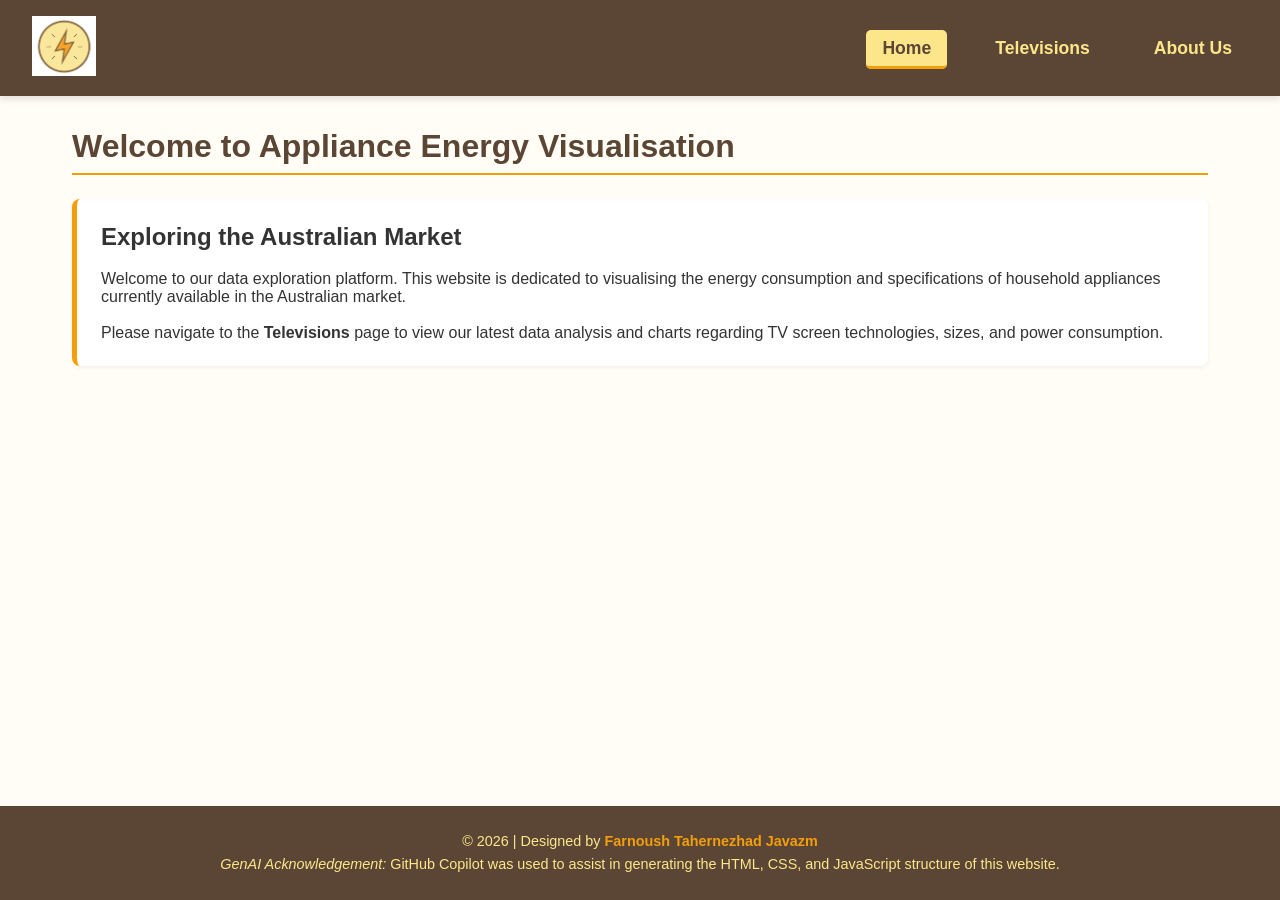
<file: index.html>
<!DOCTYPE html>
<html lang="en">
<head>
    <meta charset="UTF-8">
    <meta name="viewport" content="width=device-width, initial-scale=1.0">
    <title>Home - Appliance Energy Visualisation</title>
    <link rel="stylesheet" href="style.css">
</head>
<body>

    <header>
        <!-- Logo acts as home button -->
        <div class="logo-container" id="nav-logo" title="Go to Home">
            <img src="logo.png" alt="Energy Power Logo">
        </div>
        <nav>
            <ul>
                <li><a id="nav-home">Home</a></li>
                <li><a id="nav-tvs">Televisions</a></li>
                <li><a id="nav-about">About Us</a></li>
            </ul>
        </nav>
    </header>

    <main>
        <h1>Welcome to Appliance Energy Visualisation</h1>
        <div class="content-box">
            <h2>Exploring the Australian Market</h2>
            <p>Welcome to our data exploration platform. This website is dedicated to visualising the energy consumption and specifications of household appliances currently available in the Australian market.</p>
            <br>
            <p>Please navigate to the <strong>Televisions</strong> page to view our latest data analysis and charts regarding TV screen technologies, sizes, and power consumption.</p>
        </div>
    </main>

    <footer>
        <p>&copy; <span id="current-year"></span> | Designed by <strong>Farnoush Tahernezhad Javazm</strong></p>
        <p><em>GenAI Acknowledgement:</em> GitHub Copilot was used to assist in generating the HTML, CSS, and JavaScript structure of this website.</p>
    </footer>

    <script src="script.js"></script>
</body>
</html>
</file>
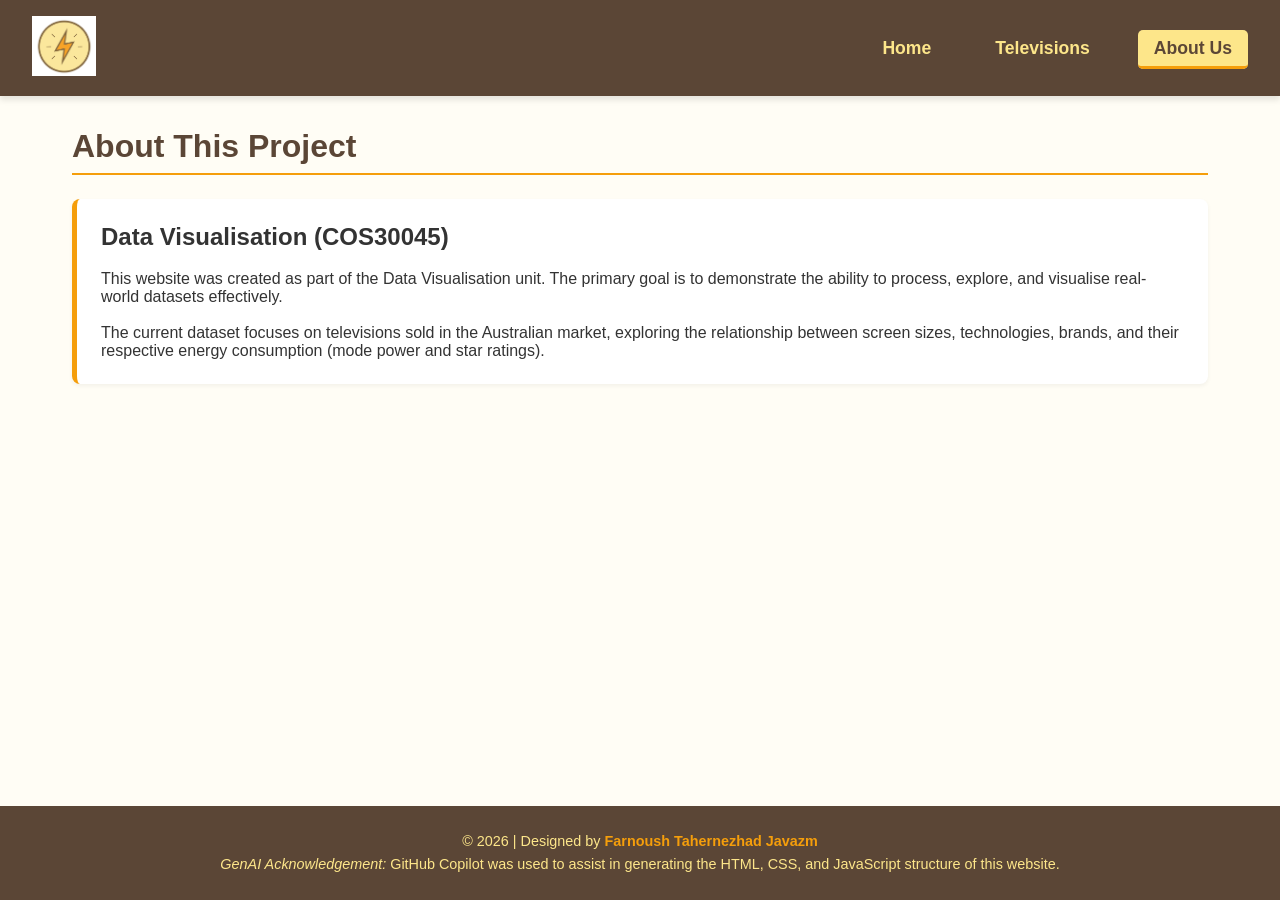
<file: about.html>
<!DOCTYPE html>
<html lang="en">
<head>
    <meta charset="UTF-8">
    <meta name="viewport" content="width=device-width, initial-scale=1.0">
    <title>About Us - Appliance Energy</title>
    <link rel="stylesheet" href="style.css">
</head>
<body>

    <header>
        <div class="logo-container" id="nav-logo" title="Go to Home">
            <img src="logo.png" alt="Energy Power Logo">
        </div>
        <nav>
            <ul>
                <li><a id="nav-home">Home</a></li>
                <li><a id="nav-tvs">Televisions</a></li>
                <li><a id="nav-about">About Us</a></li>
            </ul>
        </nav>
    </header>

    <main>
        <h1>About This Project</h1>
        <div class="content-box">
            <h2>Data Visualisation (COS30045)</h2>
            <p>This website was created as part of the Data Visualisation unit. The primary goal is to demonstrate the ability to process, explore, and visualise real-world datasets effectively.</p>
            <br>
            <p>The current dataset focuses on televisions sold in the Australian market, exploring the relationship between screen sizes, technologies, brands, and their respective energy consumption (mode power and star ratings).</p>
        </div>
    </main>

    <footer>
        <p>&copy; <span id="current-year"></span> | Designed by <strong>Farnoush Tahernezhad Javazm</strong></p>
        <p><em>GenAI Acknowledgement:</em> GitHub Copilot was used to assist in generating the HTML, CSS, and JavaScript structure of this website.</p>
    </footer>

    <script src="script.js"></script>
</body>
</html>
</file>
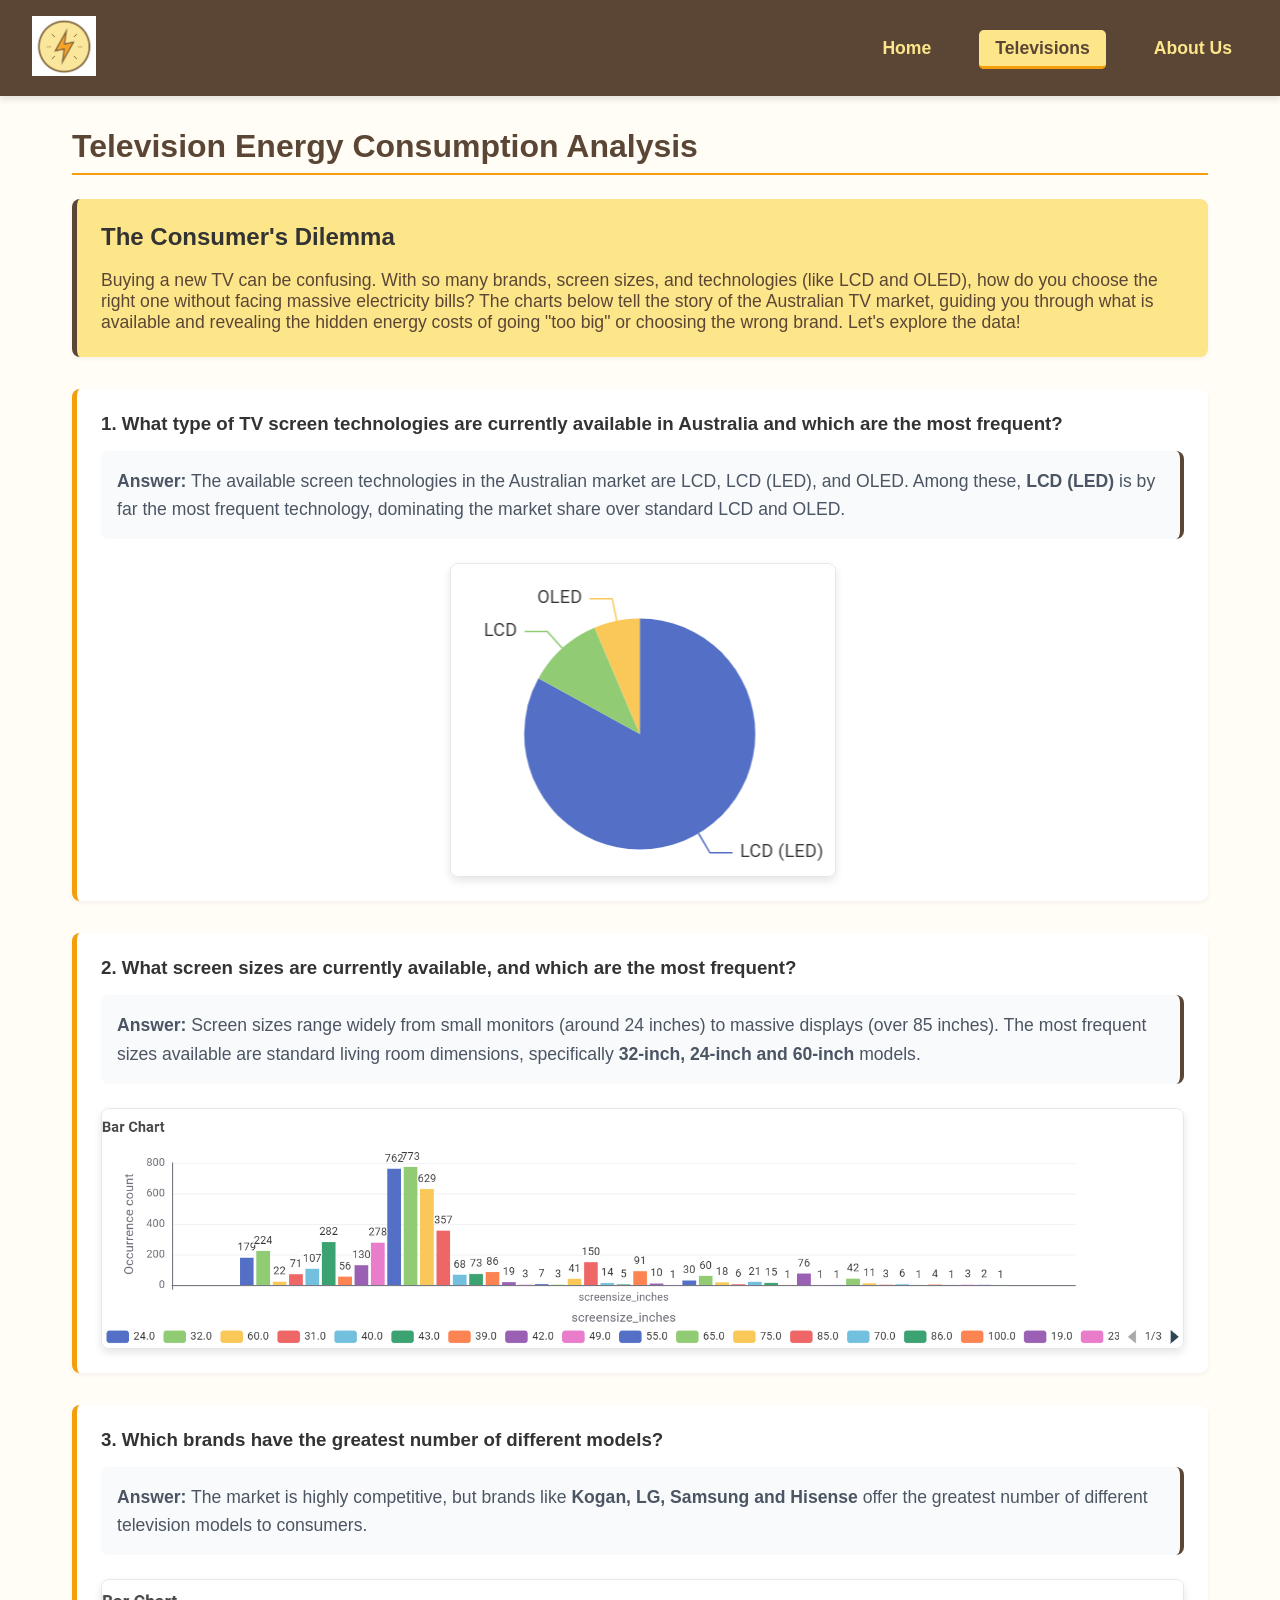
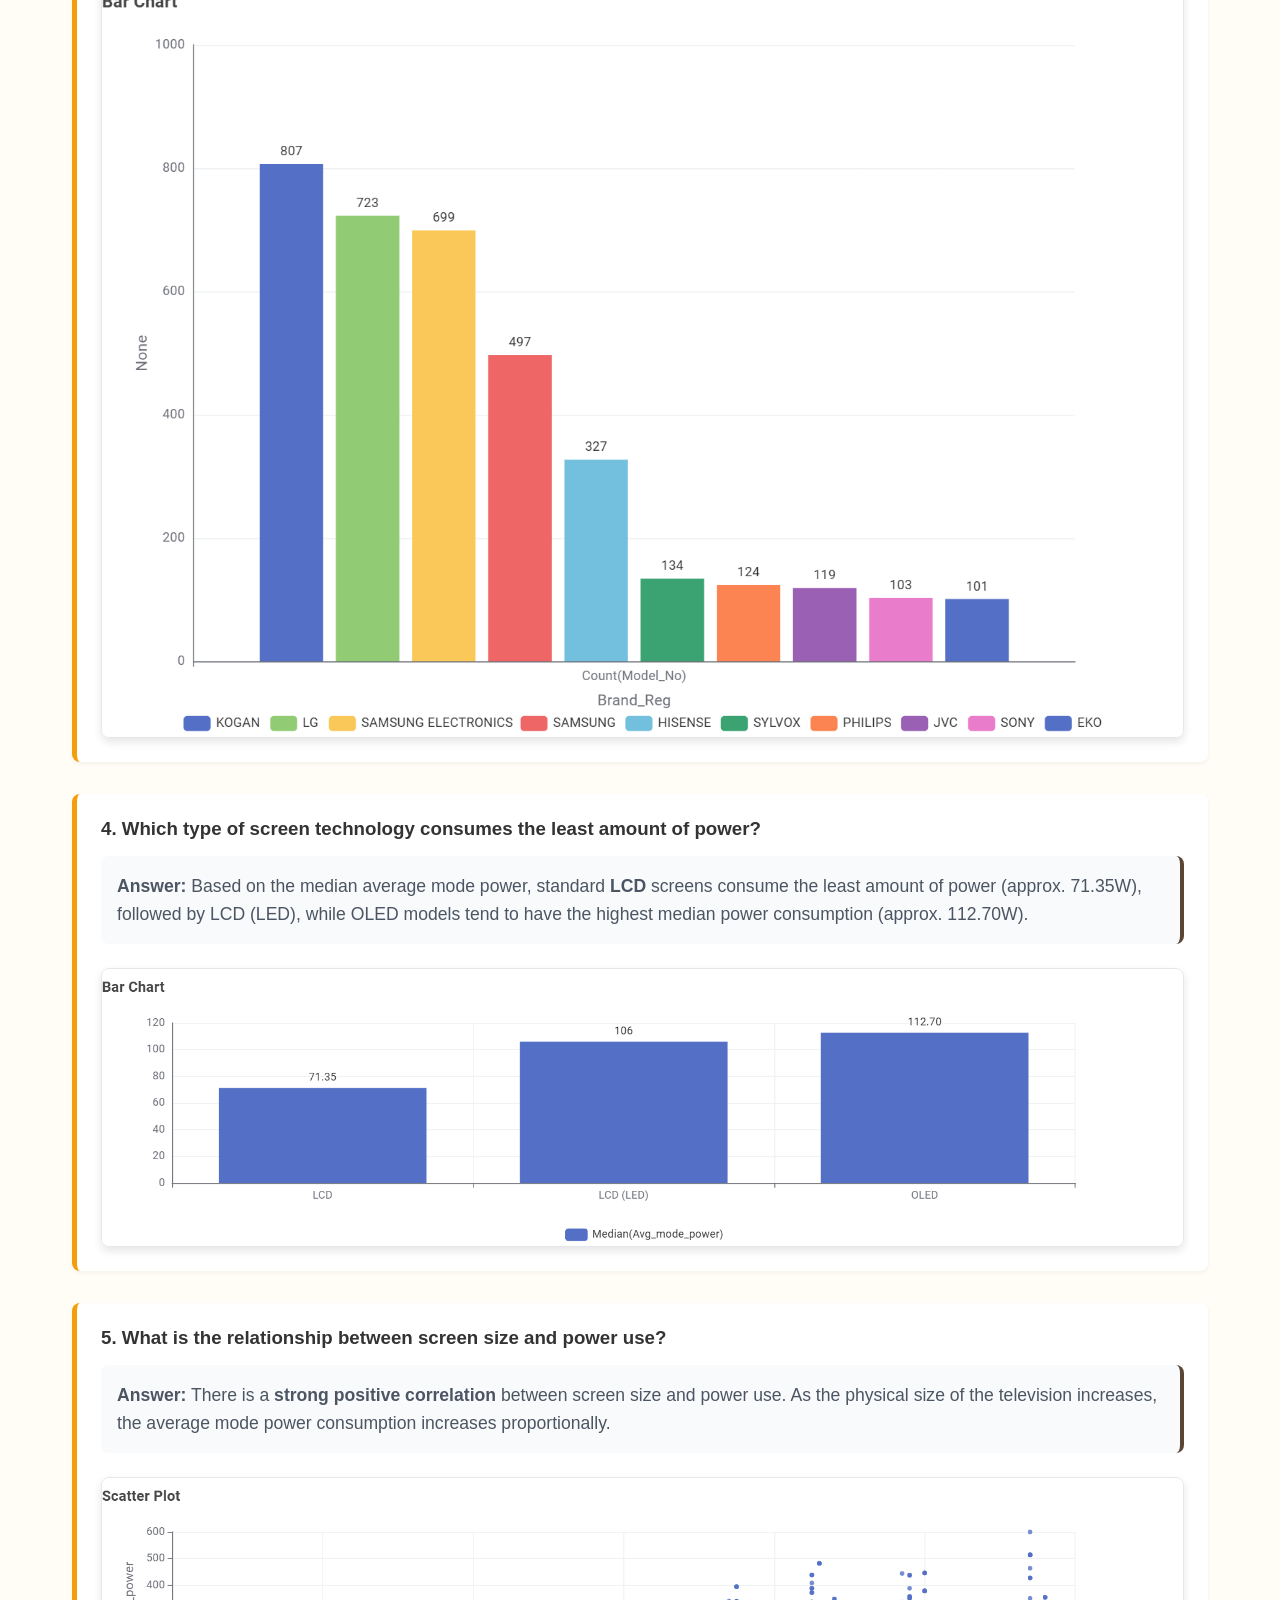
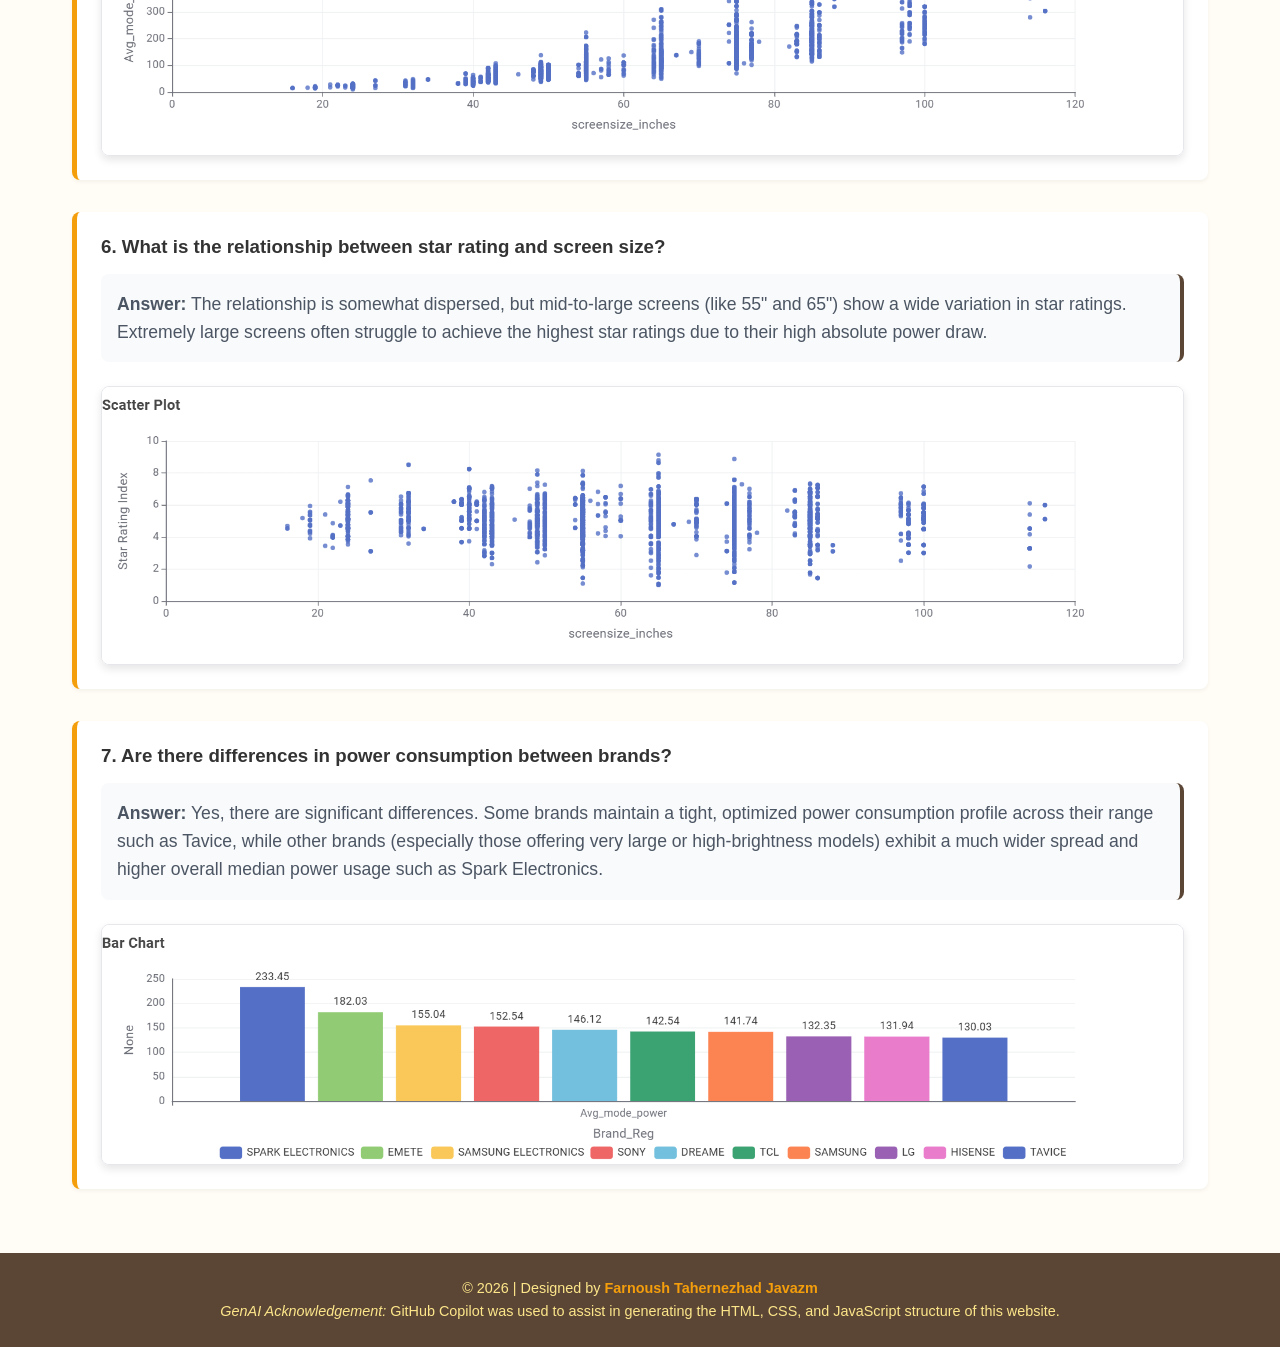
<file: televisions.html>
<!DOCTYPE html>
<html lang="en">
<head>
    <meta charset="UTF-8">
    <meta name="viewport" content="width=device-width, initial-scale=1.0">
    <title>Televisions Data - Appliance Energy</title>
    <link rel="stylesheet" href="style.css">
</head>
<body>

    <header>
        <div class="logo-container" id="nav-logo" title="Go to Home">
            <img src="logo.png" alt="Energy Power Logo">
        </div>
        <nav>
            <ul>
                <li><a id="nav-home" href="index.html">Home</a></li>
                <li><a id="nav-tvs" href="televisions.html" class="active">Televisions</a></li>
                <li><a id="nav-about" href="about.html">About Us</a></li>
            </ul>
        </nav>
    </header>

    <main>
        <h1>Television Energy Consumption Analysis</h1>

        <div class="content-box" style="background-color: #fde68a; border-left-color: #5b4636;">
            <h2>The Consumer's Dilemma</h2>
            <p style="font-size: 1.1rem; color: #5b4636;">
                Buying a new TV can be confusing. With so many brands, screen sizes, and technologies (like LCD and OLED), how do you choose the right one without facing massive electricity bills? The charts below tell the story of the Australian TV market, guiding you through what is available and revealing the hidden energy costs of going "too big" or choosing the wrong brand. Let's explore the data!
            </p>
        </div>
        
        <div class="content-box">
            <h3>1. What type of TV screen technologies are currently available in Australia and which are the most frequent?</h3>
            <p class="answer-text"><strong>Answer:</strong> The available screen technologies in the Australian market are LCD, LCD (LED), and OLED. Among these, <strong>LCD (LED)</strong> is by far the most frequent technology, dominating the market share over standard LCD and OLED.</p>
            <div class="chart-container">
                <img src="q1_chart.png" alt="Screen Technologies Chart" class="chart-image">
            </div>
        </div>

        <div class="content-box">
            <h3>2. What screen sizes are currently available, and which are the most frequent?</h3>
            <p class="answer-text"><strong>Answer:</strong> Screen sizes range widely from small monitors (around 24 inches) to massive displays (over 85 inches). The most frequent sizes available are standard living room dimensions, specifically <strong>32-inch, 24-inch and 60-inch</strong> models.</p>
            <div class="chart-container">
                <img src="q2_chart.png" alt="Screen Sizes Chart" class="chart-image">
            </div>
        </div>

        <div class="content-box">
            <h3>3. Which brands have the greatest number of different models?</h3>
            <p class="answer-text"><strong>Answer:</strong> The market is highly competitive, but brands like <strong>Kogan, LG, Samsung and Hisense</strong> offer the greatest number of different television models to consumers.</p>
            <div class="chart-container">
                <img src="q3_chart.png" alt="Top Brands Chart" class="chart-image">
            </div>
        </div>

        <div class="content-box">
            <h3>4. Which type of screen technology consumes the least amount of power?</h3>
            <p class="answer-text"><strong>Answer:</strong> Based on the median average mode power, standard <strong>LCD</strong> screens consume the least amount of power (approx. 71.35W), followed by LCD (LED), while OLED models tend to have the highest median power consumption (approx. 112.70W).</p>
            <div class="chart-container">
                <img src="q4_chart.png" alt="Technology Power Consumption Chart" class="chart-image">
            </div>
        </div>

        <div class="content-box">
            <h3>5. What is the relationship between screen size and power use?</h3>
            <p class="answer-text"><strong>Answer:</strong> There is a <strong>strong positive correlation</strong> between screen size and power use. As the physical size of the television increases, the average mode power consumption increases proportionally.</p>
            <div class="chart-container">
                <img src="q5_chart.png" alt="Screen Size vs Power Scatter Plot" class="chart-image">
            </div>
        </div>

        <div class="content-box">
            <h3>6. What is the relationship between star rating and screen size?</h3>
            <p class="answer-text"><strong>Answer:</strong> The relationship is somewhat dispersed, but mid-to-large screens (like 55" and 65") show a wide variation in star ratings. Extremely large screens often struggle to achieve the highest star ratings due to their high absolute power draw.</p>
            <div class="chart-container">
                <img src="q6_chart.png" alt="Star Rating vs Screen Size Scatter Plot" class="chart-image">
            </div>
        </div>

        <div class="content-box">
            <h3>7. Are there differences in power consumption between brands?</h3>
            <p class="answer-text"><strong>Answer:</strong> Yes, there are significant differences. Some brands maintain a tight, optimized power consumption profile across their range such as Tavice, while other brands (especially those offering very large or high-brightness models) exhibit a much wider spread and higher overall median power usage such as Spark Electronics.</p>
            <div class="chart-container">
                <img src="q7_chart.png" alt="Power Consumption by Brand Box Plot" class="chart-image">
            </div>
        </div>
    </main>

    <footer>
        <p>&copy; <span id="current-year"></span> | Designed by <strong>Farnoush Tahernezhad Javazm</strong></p>
        <p><em>GenAI Acknowledgement:</em> GitHub Copilot was used to assist in generating the HTML, CSS, and JavaScript structure of this website.</p>
    </footer>

    <script src="script.js"></script>
</body>
</html>
</file>
<file: style.css>
/* style.css */
:root {
    --dark-brown: #5b4636;
    --light-yellow: #fde68a;
    --orange-accent: #f59e0b;
    --bg-color: #fffdf5;
    --text-color: #333333;
}

* {
    margin: 0;
    padding: 0;
    box-sizing: border-box;
    font-family: 'Segoe UI', Tahoma, Geneva, Verdana, sans-serif;
}

body {
    background-color: var(--bg-color);
    color: var(--text-color);
    display: flex;
    flex-direction: column;
    min-height: 100vh;
}

/* Header & Navigation */
header {
    background-color: var(--dark-brown);
    padding: 1rem 2rem;
    display: flex;
    justify-content: space-between;
    align-items: center;
    box-shadow: 0 4px 6px rgba(0,0,0,0.1);
}

.logo-container {
    cursor: pointer;
    transition: transform 0.3s ease;
}

.logo-container:hover {
    transform: scale(1.05); /* Mouse over feedback for logo */
}

.logo-container img {
    height: 60px;
    width: auto;
}

nav ul {
    list-style: none;
    display: flex;
    gap: 2rem;
}

nav ul li a {
    color: var(--light-yellow);
    text-decoration: none;
    font-size: 1.1rem;
    font-weight: bold;
    padding: 0.5rem 1rem;
    border-radius: 5px;
    transition: all 0.3s ease;
    cursor: pointer;
}

/* Mouse over feedback */
nav ul li a:hover {
    background-color: var(--orange-accent);
    color: var(--dark-brown);
}

/* Current page feedback */
nav ul li a.active {
    background-color: var(--light-yellow);
    color: var(--dark-brown);
    border-bottom: 3px solid var(--orange-accent);
}

/* Main Content */
main {
    flex: 1;
    padding: 2rem;
    max-width: 1200px;
    margin: 0 auto;
    width: 100%;
}

h1 {
    color: var(--dark-brown);
    margin-bottom: 1.5rem;
    border-bottom: 2px solid var(--orange-accent);
    padding-bottom: 0.5rem;
}

.content-box h2 {
    margin-bottom: 1.2rem;
}

.content-box {
    background: white;
    padding: 1.5rem;
    border-radius: 8px;
    box-shadow: 0 2px 4px rgba(0,0,0,0.05);
    margin-bottom: 2rem;
    border-left: 5px solid var(--orange-accent);
}

/* Chart Placeholders & Images for TV Page */
.chart-container {
    display: flex;
    flex-direction: column;
    align-items: center;
    justify-content: center;
    margin-top: 1.5rem;
    width: 100%;
}

.chart-image {
    max-width: 100%;
    height: auto;
    border-radius: 8px;
    box-shadow: 0 4px 8px rgba(0,0,0,0.1);
    border: 1px solid #e5e7eb;
}

/* Style for text answers */
.answer-text {
    font-size: 1.1rem;
    line-height: 1.6;
    color: #4b5563;
    margin-top: 1rem;
    padding: 1rem;
    background-color: #f9fafb;
    border-radius: 8px;
    border-right: 4px solid var(--dark-brown);
}

/* Footer */
footer {
    background-color: var(--dark-brown);
    color: var(--light-yellow);
    text-align: center;
    padding: 1.5rem;
    margin-top: auto;
    font-size: 0.9rem;
    line-height: 1.6;
}

footer strong {
    color: var(--orange-accent);
}
</file>
